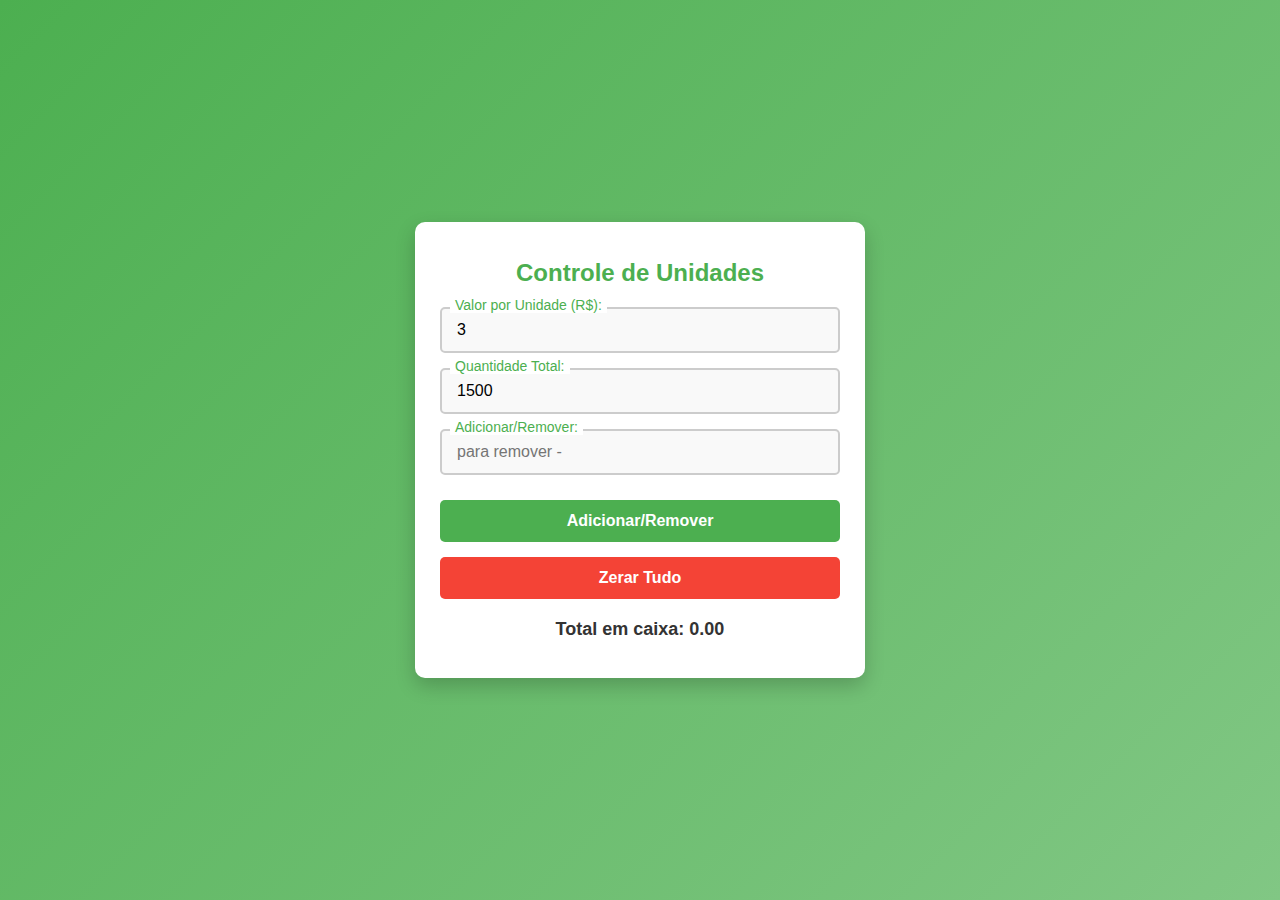
<file: index.html>
<!DOCTYPE html>
<html lang="en">
<head>
  <meta charset="UTF-8">
  <meta name="viewport" content="width=device-width, initial-scale=1.0">
  <title>Controle de Unidades</title>
  <style>
    /* Estilo geral */
    body {
      font-family: 'Poppins', Arial, sans-serif;
      background: linear-gradient(135deg, #4CAF50, #81C784);
      color: #fff;
      display: flex;
      justify-content: center;
      align-items: center;
      min-height: 100vh;
      margin: 0;
    }

    /* Container principal */
    .container {
      background: #ffffff;
      color: #333;
      padding: 20px 25px;
      border-radius: 10px;
      box-shadow: 0 8px 20px rgba(0, 0, 0, 0.2);
      max-width: 400px;
      width: 100%;
      text-align: center;
    }

    .container h1 {
      font-size: 24px;
      margin-bottom: 20px;
      color: #4CAF50;
    }

    /* Inputs */
    .input-container {
      position: relative;
      margin: 15px 0;
    }


      .input-container input[type="text"] {
      width: 100%;
      padding: 12px 15px;
      border: 2px solid #ccc;
      border-radius: 5px;
      font-size: 16px;
      box-sizing: border-box;
      background-color: #f9f9f9;
      transition: border-color 0.3s ease, box-shadow 0.3s ease;
    }
      
    .input-container input[type="number"] {
      width: 100%;
      padding: 12px 15px;
      border: 2px solid #ccc;
      border-radius: 5px;
      font-size: 16px;
      box-sizing: border-box;
      background-color: #f9f9f9;
      transition: border-color 0.3s ease, box-shadow 0.3s ease;
    }

    .input-container input[type="number"]:focus {
      outline: none;
      border-color: #4CAF50;
      box-shadow: 0 0 8px rgba(76, 175, 80, 0.5);
      background-color: #fff;
    }

    .input-container label {
      position: absolute;
      top: -10px;
      left: 10px;
      background: #ffffff;
      padding: 0 5px;
      font-size: 14px;
      color: #4CAF50;
      pointer-events: none;
    }

    /* Botões */
    button {
      width: 100%;
      padding: 12px;
      margin-top: 10px;
      background: #4CAF50;
      color: #fff;
      border: none;
      border-radius: 5px;
      font-size: 16px;
      font-weight: bold;
      cursor: pointer;
      transition: background 0.3s ease;
    }

    button:hover {
      background: #45a049;
    }

    button.reset {
      background: #f44336;
      margin-top: 15px;
    }

    button.reset:hover {
      background: #e53935;
    }

    /* Resultado */
    .result {
      margin-top: 20px;
      font-size: 18px;
      font-weight: bold;
      color: #333;
    }

    /* Estilo responsivo */
    @media (max-width: 768px) {
      .container {
        padding: 15px 20px;
      }

      .container h1 {
        font-size: 20px;
      }

      button {
        font-size: 14px;
      }

      .result {
        font-size: 16px;
      }
    }
  </style>
</head>
<body>
  <div class="container">
    <h1>Controle de Unidades</h1>

    <!-- Valor por unidade -->
    <div class="input-container">
      <label for="unitValueInput">Valor por Unidade (R$):</label>
      <input type="number" id="unitValueInput" value="3" step="0.01" min="0">
    </div>

    <!-- Quantidade total -->
    <div class="input-container">
      <label for="totalInput">Quantidade Total:</label>
      <input type="number" id="totalInput" value="1500" readonly>
    </div>

    <!-- Entrada de unidades -->
    <div class="input-container">
      <label for="entryInput">Adicionar/Remover:</label>
      <input type="text" id="entryInput" placeholder="para remover -">
    </div>

    <!-- Botões -->
    <button onclick="updateUnits()">Adicionar/Remover</button>
    <button class="reset" onclick="resetAll()">Zerar Tudo</button>

    <!-- Resultados -->
    <div class="result">
      <p>Total em caixa: <span id="totalValue">0.00</span></p>
    </div>
  </div>

  <script>
    // Recuperar valores do localStorage
    const unitValueInput = document.getElementById('unitValueInput');
    const totalInput = document.getElementById('totalInput');
    const entryInput = document.getElementById('entryInput');
    const totalValue = document.getElementById('totalValue');

    let unitValue = parseFloat(localStorage.getItem('unitValue')) || 3;
    let totalUnits = parseInt(localStorage.getItem('totalUnits')) || 1500;
    let totalInReais = parseFloat(localStorage.getItem('totalInReais')) || 0;

    unitValueInput.value = unitValue;
    totalInput.value = totalUnits;
    totalValue.textContent = totalInReais.toFixed(2);

    // Atualizar unidades
    function updateUnits() {
      const entry = parseInt(entryInput.value) || 0;

      if (entry > 0 && entry > totalUnits) {
        alert('Não há unidades suficientes para remover essa quantidade!');
        return;
      }

      totalUnits -= entry; // Remove da quantidade total
      totalInReais = (1500 - totalUnits) * unitValue; // Recalcula o total em reais

      if (totalUnits < 0) {
        alert('A quantidade total não pode ser negativa!');
        return;
      }

      // Salvar no localStorage
      localStorage.setItem('totalUnits', totalUnits);
      localStorage.setItem('totalInReais', totalInReais);

      // Atualizar na interface
      totalInput.value = totalUnits;
      totalValue.textContent = totalInReais.toFixed(2).replace('.', ','); // Exibir no formato brasileiro
      entryInput.value = '';
    }

    // Zerar tudo
    function resetAll() {
      if (confirm('Você tem certeza que deseja zerar tudo?')) {
        totalUnits = 1500;
        totalInReais = 0;

        localStorage.setItem('totalUnits', totalUnits);
        localStorage.setItem('totalInReais', totalInReais);

        totalInput.value = totalUnits;
        totalValue.textContent = totalInReais.toFixed(2);
        entryInput.value = '';
      }
    }

    // Atualizar valor por unidade
    unitValueInput.addEventListener('change', () => {
      unitValue = parseFloat(unitValueInput.value) || 0;
      localStorage.setItem('unitValue', unitValue);
    });
  </script>
</body>
</html>
</file>
